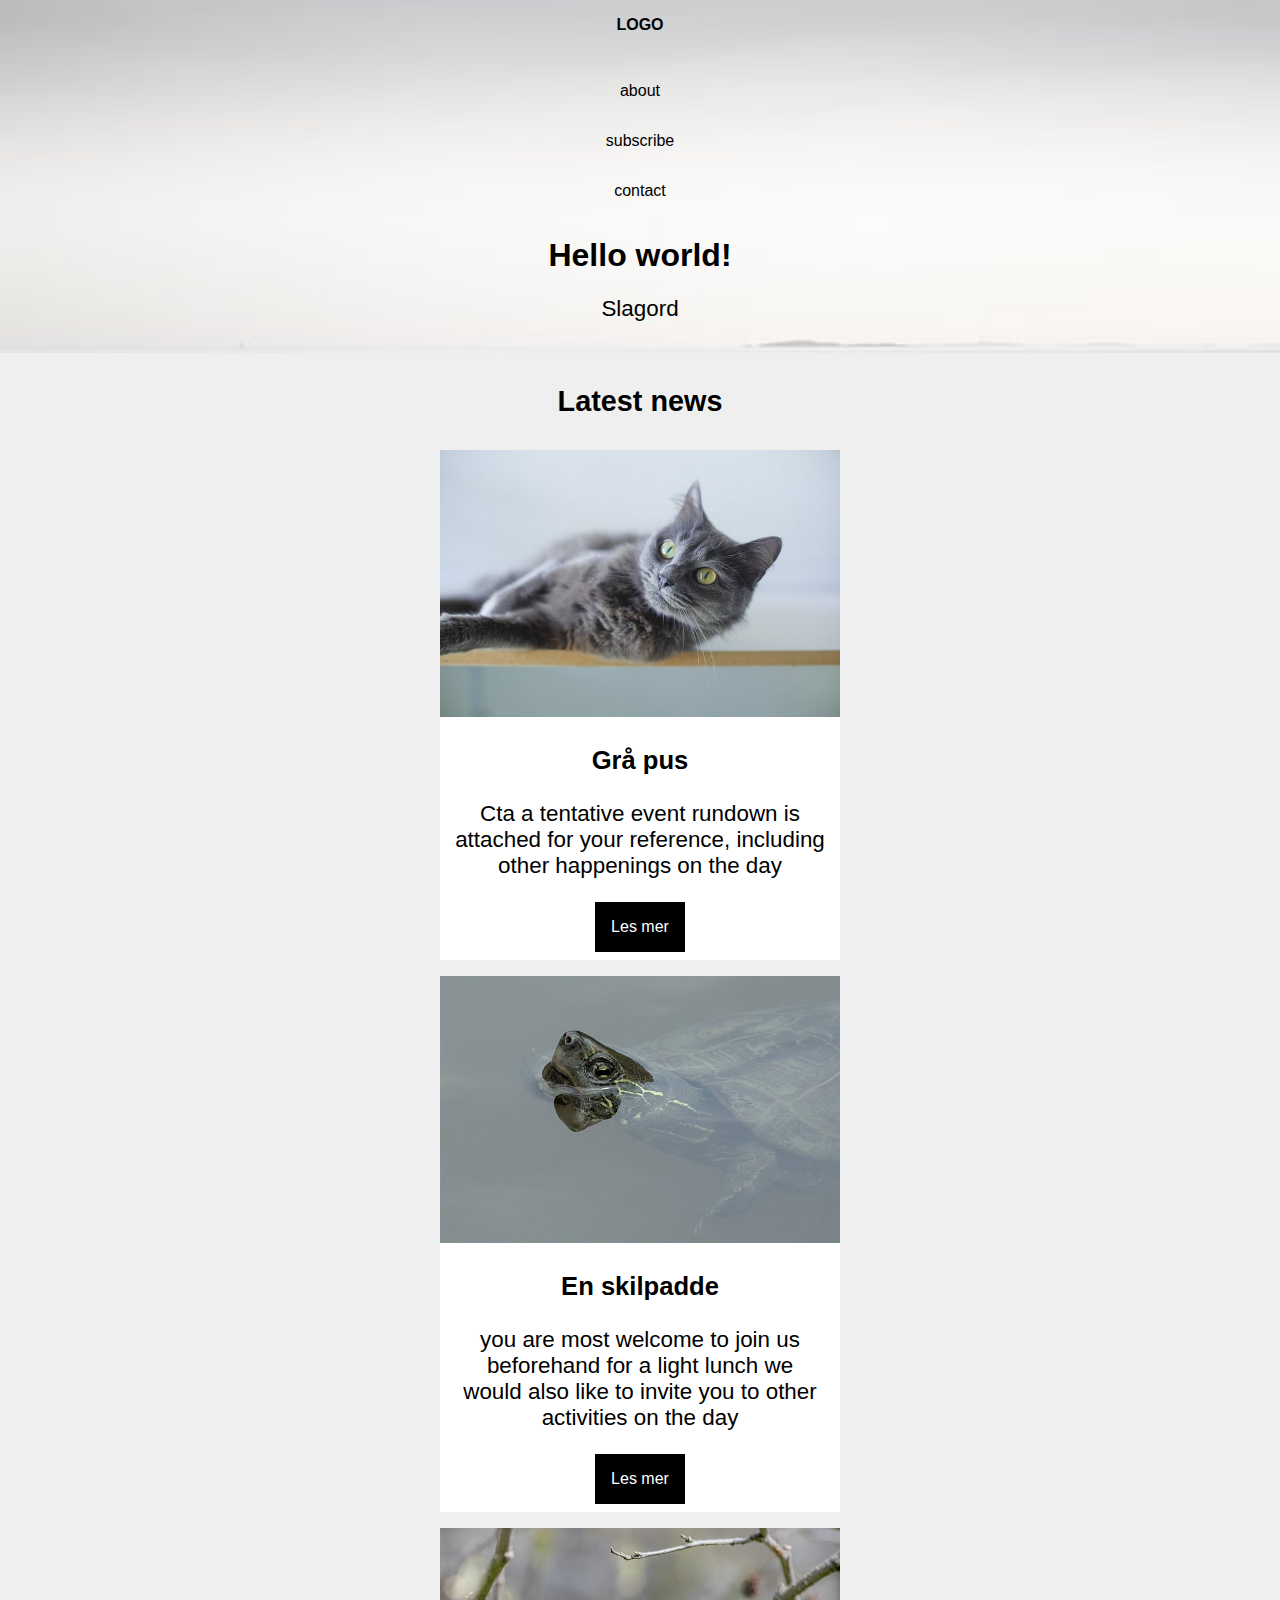
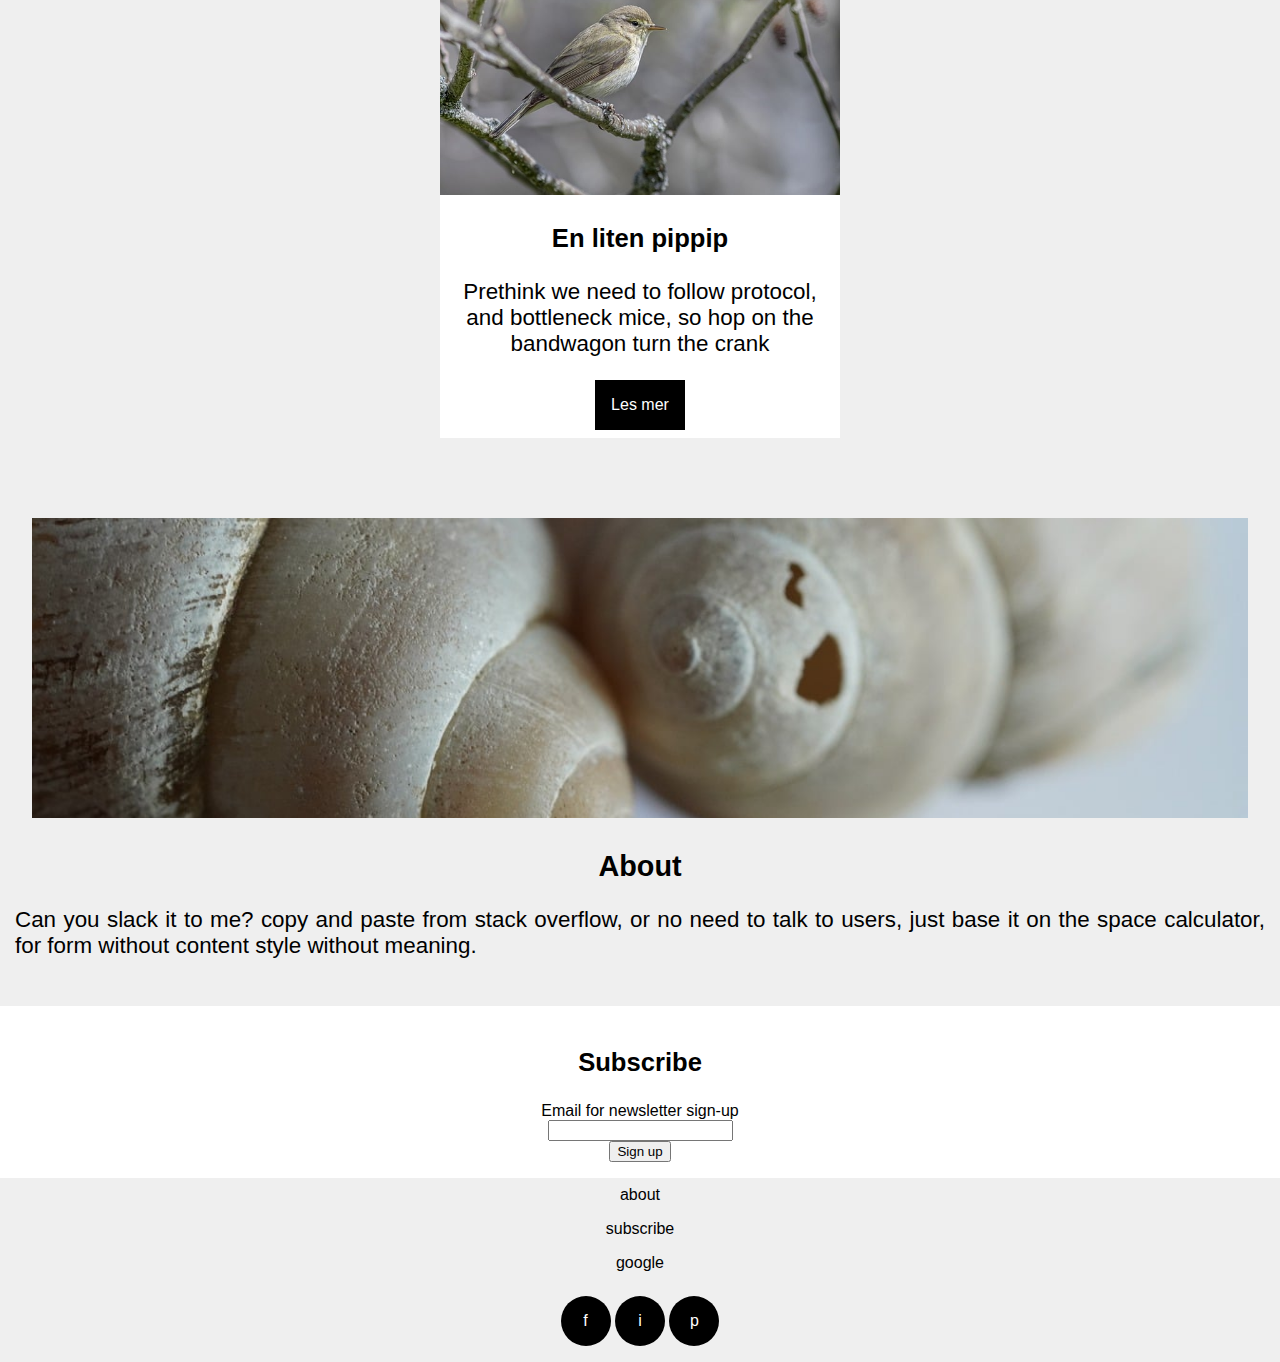
<file: html og css/HTML-OG-CSS/index.html>
<!doctype html>
<html lang="en">
    <head>
        <meta name="viewport" content="width=device-width, initial-scale=1.0">
        <meta charset="UTF-8">
        <link rel="stylesheet" href="style.css" type="text/css">
        <title>Forside</title>
    </head>
    <body>
        <header>
            <nav>
                <span>
                    <a href="index.html">Logo</a>
                </span>
                <ul>
                    <li><a href="about.html">about</a></li>
                    <li><a href="#">subscribe</a></li>
                    <li><a href="#">contact</a></li>
                </ul>
            </nav>
            <h1>Hello world!</h1>
            <p>Slagord</p>
        </header>
        <main>
            <section>
                <h2>Latest news</h2>
                <article>
                    <img src="img/cat-8197577_640.jpg" alt="Grå katt som koser seg">
                    <h3>Grå pus</h3>
                    <p>Cta a tentative event rundown is attached for your reference, including other happenings on the day</p>
                    <a href="#" class="read-more-btn">Les mer</a>
                </article>
                <article>
                    <img src="img/turtle-8105993_640.jpg" alt="En kul skilpadde som dukker opp i havoverflaten">
                    <h3>En skilpadde</h3>
                    <p>you are most welcome to join us beforehand for a light lunch we would also like to invite you to other activities on the day</p>
                    <a href="#" class="read-more-btn">Les mer</a>
                </article>
                <article>
                    <img src="img/willow-warbler-8071472_640.jpg" alt="En liten pippip">
                    <h3>En liten pippip</h3>
                    <p>Prethink we need to follow protocol, and bottleneck mice, so hop on the bandwagon turn the crank</p>
                    <a href="#" class="read-more-btn">Les mer</a>
                </article>
            </section>
        </main>
        <section id="about-section">
            <div id="pynt">

            </div>
            <h2>About</h2>
            <p>Can you slack it to me? copy and paste from stack overflow, or no need to talk to users, just base it on the space calculator, for form without content style without meaning.</p>
        </section>
        <section id="subscribe">
            <h3>Subscribe</h3>
            <form>
                <label for="email-signup">Email for newsletter sign-up</label>
                <input type="text" id="email-signup">
                <input type="submit" value="Sign up">
            </form>
        </section>
        <footer>
            <nav>
                <ul>
                    <li><a href="#about-section">about</a></li>
                    <li><a href="subscribe.html">subscribe</a></li>
                    <li><a href="https://www.google.com">google</a></li>
                </ul>
            </nav>
            <ul id="social-icons">
                <li>f</li>
                <li>i</li>
                <li>p</li>
            </ul>
        </footer>
    </body>
</html>
</file>
<file: html og css/HTML-OG-CSS/style.css>
*{
  box-sizing: border-box;
 }

 html{
  font-size: calc (1em + 1vw);
 }
 
 body{
    font-family: arial, helvetica, sans-serif;
    margin:0;
    background-color: #efefef;
 }

 /*CSS for header og nav*/

header{
   text-align: center;
   background-image: url("img/rocks-8208314_640.jpg");
   background-size: cover;
   padding: 0 0 1rem 0;
}

header nav ul {
   margin:1rem 0 0 0;
   padding:0;
}

header nav span a{
   font-weight: 900;
   text-transform: uppercase;
}

 nav a{
   text-decoration: none;
   color:#000;
   padding: 1rem;
   display: inline-block;
 }

 main{
   text-align:center;
   
 }

 main section h2{
   margin:2rem 0;
 }

 article{
   max-width: 400px;
   min-width: 200;
   width: 100%;
   margin:1rem auto;
   background-color: #fff;
 }

 main section article img{
   width: 100%;
 }

 h1{
  font-size: 2rem;
 }

 h2{
  font-size: 1.8rem;
 }

 h3{
  font-size: 1.6rem;
 }

p{
  font-size: 1.4rem;
  margin: 15px;
}

.read-more-btn{
  background-color: #000;
  color: #fff;
  display: inline-block;
  padding: 1rem;
  text-decoration: none;
  margin: 0.5rem;
}

#about-section{
  text-align: center;
  padding: 2rem 0;
}

#about-section p{
  text-align: justify;
}

#pynt{
  background-image:url("img/shellfish-8080937_1280.jpg");
  height: 300px;
  background-size:cover;
  background-repeat: no repeat;
  padding: 2rem;
  margin: 2rem;
  box-sizing: border-box;
}

#subscribe{
  background-color:#fff;
  padding: 1rem;
  text-align: center;
}

#subscribe form label, #subscribe form input{
  display: block;
  margin: 0 auto;
}

footer nav ul {
  list-style: none;
  padding: 0;
  margin: 0;
  text-align: center;
}

footer nav ul li a{
  padding:0.5rem;
}

#social-icons{
  padding:0;
  margin: 1rem 0;
  text-align: center;
}

#social-icons li{
  display: inline-block;
  background-color: #000;
  color:#fff;
  width: 50px;
  padding:1rem;
  height:50px;
  border-radius: 50%;
}
</file>
